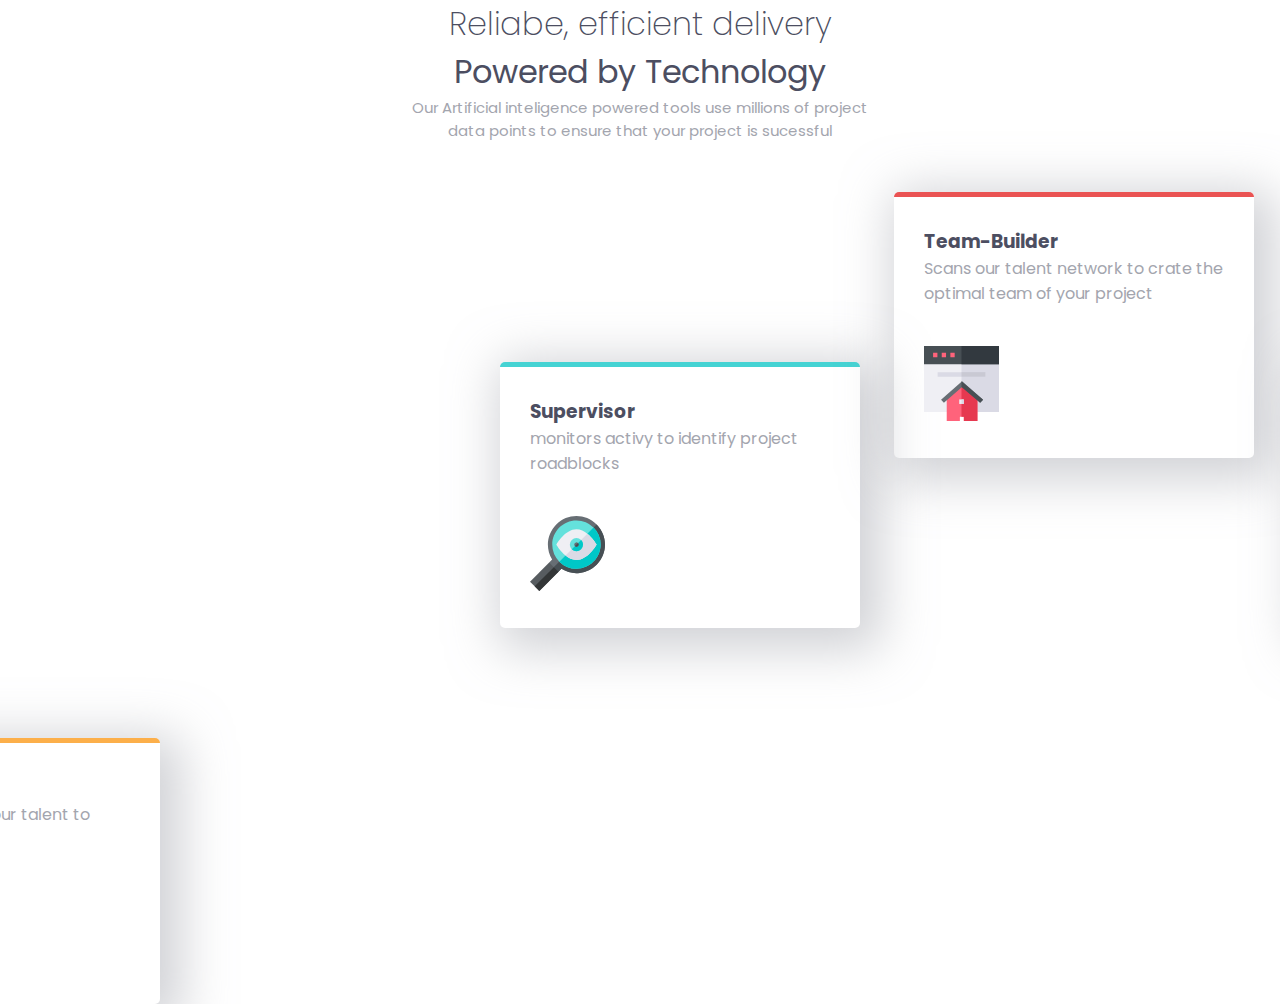
<file: igor/davy/atividade igor/index.html>
<!DOCTYPE html>
<html lang="en">
<head>
    <meta charset="UTF-8">
    <meta http-equiv="X-UA-Compatible" content="IE=edge">
    <meta name="viewport" content="width=device-width, initial-scale=1.0">
    <link rel="stylesheet" href="style.css">
    <title>Document</title>
</head>
<body>
    <h1 class="titulo">
    Reliabe, efficient delivery <br>
     <strong>Powered by Technology</strong>
    </h1>

    <p class="paragrafo">Our Artificial inteligence powered tools use millions of project 
    <br> data points to ensure that your project is sucessful
    </p>

    <div class="card-supervisor">
        <h3 class="titulo-card">Supervisor</h3>
        <p class="paragrafo-card">monitors activy to identify project roadblocks</p>
        <img src="./images/icon-supervisor.svg" alt="" class="icon-card">
    </div>

        <div class="card-teambuilder">
            <h3 class="titulo-card">Team-Builder</h3>
            <p class="paragrafo-card">Scans our talent network to crate the optimal team of your project</p>
            <img src="./images/icon-team-builder.svg" alt="" class="icon-card">
        </div>

        <div class="card-calculator">
            <h3 class="titulo-card">Calculator</h3>
            <p class="paragrafo-card">Uses data from past projects to provide better delivre estimates</p>
            <img src="./images/icon-calculator.svg" alt="" class="icon-card">
        </div>

        <div class="card-karma">
            <h3 class="titulo-card">Karma</h3>
            <p class="paragrafo-card">Regularly evolutions our talent to ensure qualiy</p>
            <img src="./images/icon-karma.svg" alt="" class="icon-card">
        </div>


</body>
</html>
</file>
<file: igor/davy/atividade igor/style.css>
@import url('https://fonts.googleapis.com/css2?family=Poppins:ital,wght@0,100;0,200;0,300;0,400;0,500;0,600;0,700;0,800;0,900;1,100;1,200;1,300;1,400;1,500;1,600;1,700;1,800;1,900&display=swap');

*{
font-family: "Poppins", sans-serif;
margin: 0;
}

:root{
--Red: hsl(0, 78%, 62%);
--Cyan: hsl(180, 62%, 55%);
--Orange: hsl(34, 97%, 64%);
--Blue: hsl(212, 86%, 64%);
--Very-Dark-Blue: hsl(234, 12%, 34%);
--Grayish-Blue: hsl(229, 6%, 66%);
--Very-Light-Gray: hsl(0, 0%, 98%);

}

.titulo{
    color: var(--Very-Dark-Blue);
    font-weight: 200;
    text-align: center;
}

.paragrafo{
    font-size: 15px;
    color: var(--Grayish-Blue);
    text-align: center;

}

.card-supervisor{
    display: inline-block;
    box-shadow: 10px 10px 49px 12px rgba(163,165,174,0.5);
    border-radius: 5px;
    padding: 30px;
    border-top: 5px solid var(--Cyan);
    position: relative;
    left: 500px;
    top: 220px;
}

.titulo-card{
    color: var(--Very-Dark-Blue);
}

.paragrafo-card{
    color: var(--Grayish-Blue);
    width: 300px;
    margin-bottom: 40px;
}

.icon-card{
    width: 75px;
    align-self: flex-end;
}

.card-teambuilder{
    display: inline-block;
    box-shadow: 10px 10px 49px 12px rgba(163,165,174,0.5);
    border-radius: 5px;
    padding: 30px;
    border-top: 5px solid var(--Red);
    position: relative;
    left: 530px;
    top: 50px;
    
}

.card-calculator{
    display: inline-block;
    box-shadow: 10px 10px 49px 12px rgba(163,165,174,0.5);
    border-radius: 5px;
    padding: 30px;
    border-top: 5px solid var(--Blue);
    position: relative;
    left: 570px;
    top: 220px;
}

.card-karma{
    display: inline-block;
    box-shadow: 10px 10px 49px 12px rgba(163,165,174,0.5);
    border-radius: 5px;
    padding: 30px;
    border-top: 5px solid var(--Orange);
    position: relative;
    right: 200px;
    top: 330px;
}
</file>
